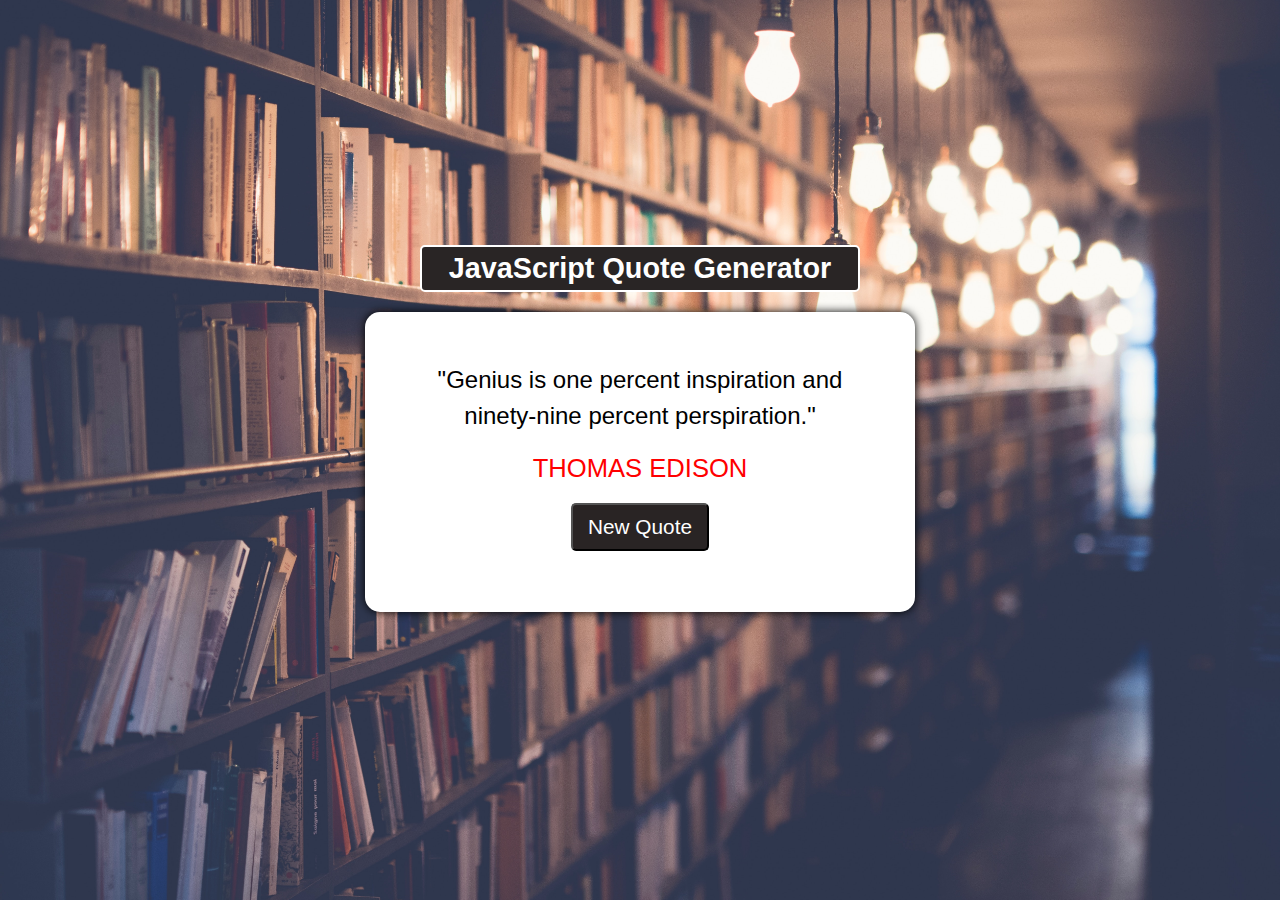
<file: P1_Quote_Generator/index.html>
<html lang="en">
<head>
    <meta charset="UTF-8">
    <meta http-equiv="X-UA-Compatible" content="IE=edge">
    <meta name="viewport" content="width=device-width, initial-scale=1.0">
    <!-- StyleSheet -->
    <link rel = "stylesheet" href="styles.css">
    <!--Google font links-->
    <link rel="preconnect" href="https://fonts.googleapis.com">
    <link rel="preconnect" href="https://fonts.gstatic.com" crossorigin>
    <link href="https://fonts.googleapis.com/css2?family=Roboto&display=swap" rel="stylesheet">
    <!-- Font Awesome Link-->
    <link rel="stylesheet" href="https://cdnjs.cloudflare.com/ajax/libs/font-awesome/6.4.0/css/all.min.css" integrity="sha512-iecdLmaskl7CVkqkXNQ/ZH/XLlvWZOJyj7Yy7tcenmpD1ypASozpmT/E0iPtmFIB46ZmdtAc9eNBvH0H/ZpiBw==" crossorigin="anonymous" referrerpolicy="no-referrer" />
    <title>DOM Manipulation Project1</title>
</head>
<body>
    <div class="container">
        <div class="header">
            <h2>JavaScript Quote Generator</h2>
        </div>
        <div class="main-content">
            <div class="text-area">
                <span class="quote">
                    "Genius is one percent inspiration and ninety-nine percent perspiration."
                </span>
            </div>
            <div class="person">
                Thomas Edison
            </div>
            <div class="button-area">
                <button id="new-quote">
                    New Quote
                </button>
            </div>
        </div>
    </div>
    <!-- SCRIPTS-->
    <script src="p1.js"></script>
</body>
</html>
</file>
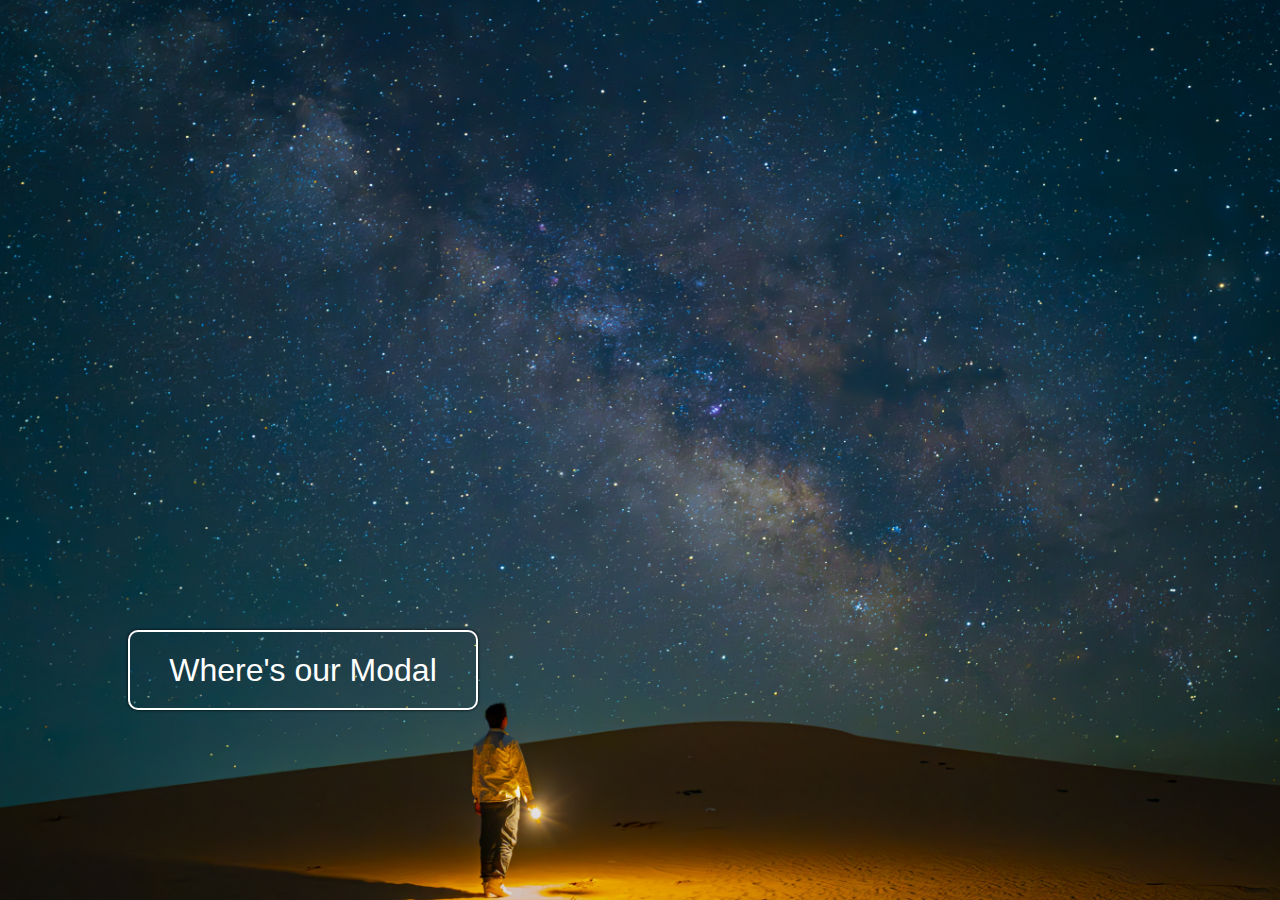
<file: P2_Modal_Box/index.html>
<html lang="en">
<head>
    <meta charset="UTF-8">
    <meta http-equiv="X-UA-Compatible" content="IE=edge">
    <meta name="viewport" content="width=device-width, initial-scale=1.0">
    <!-- StyleSheet -->
    <link rel = "stylesheet" href="styles.css">
    <!--Google font links-->
    <link rel="preconnect" href="https://fonts.googleapis.com">
    <link rel="preconnect" href="https://fonts.gstatic.com" crossorigin>
    <link href="https://fonts.googleapis.com/css2?family=Roboto&display=swap" rel="stylesheet">
    <!-- Font Awesome Link-->
    <link rel="stylesheet" href="https://cdnjs.cloudflare.com/ajax/libs/font-awesome/6.4.0/css/all.min.css" integrity="sha512-iecdLmaskl7CVkqkXNQ/ZH/XLlvWZOJyj7Yy7tcenmpD1ypASozpmT/E0iPtmFIB46ZmdtAc9eNBvH0H/ZpiBw==" crossorigin="anonymous" referrerpolicy="no-referrer" />
    <title>DOM Manipulation Project2</title>
</head>
<body>
    <!--Project 2 Modal Box-->
    <!--Modal Open button-->
    <button id="open-btn">
        <p>Where's our Modal</p>
    </button>

    <!-- Modal & Modal Background-->
    <div id="modal-container">
        <div id="modal">
            <p>Here I am!</p>
            <div id="close-btn">
                &times; <!--HTML entity to create x -->
            </div>
        </div>
    </div>
    <!-- SCRIPTS-->
    <script src="p2.js"></script>
</body>
</html>
</file>
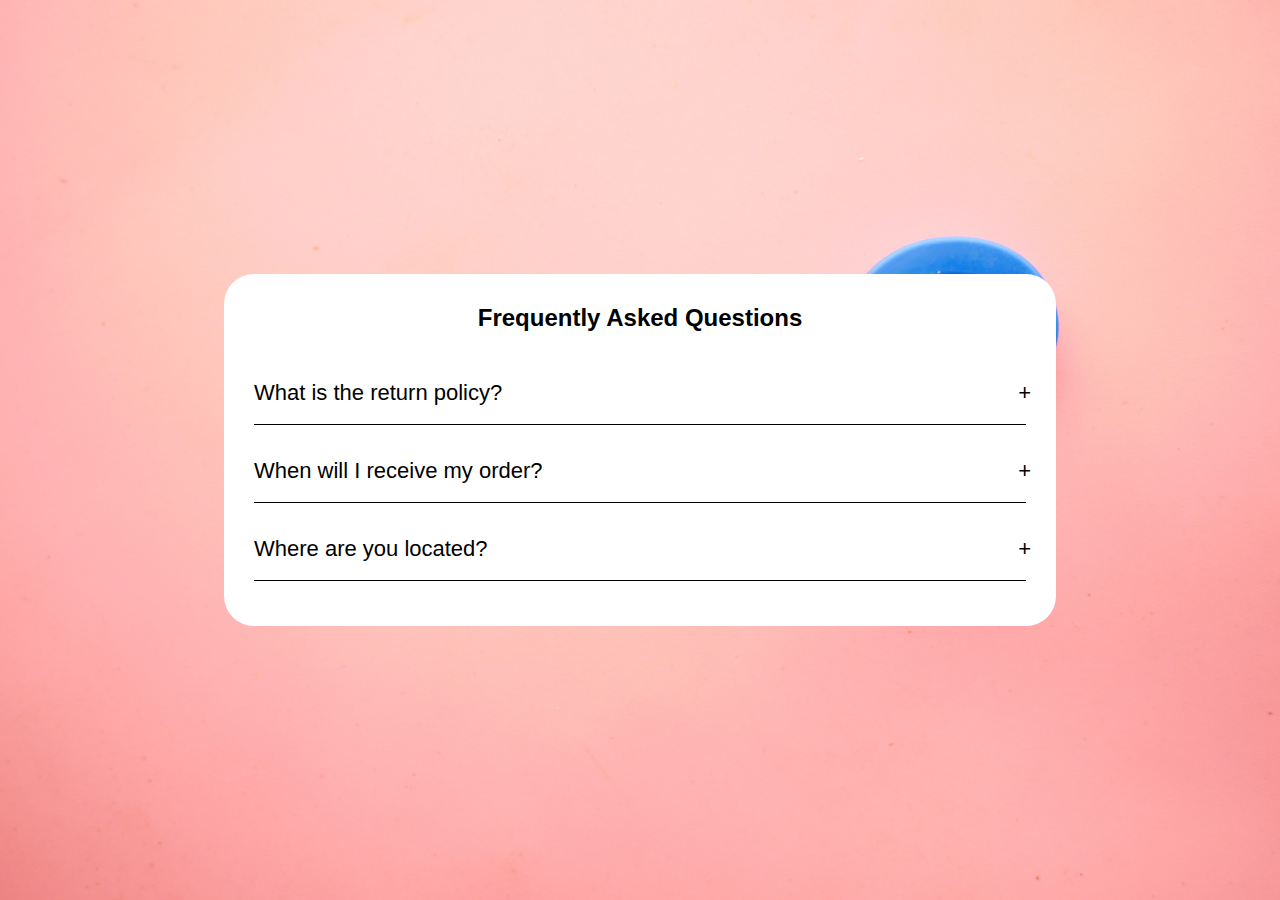
<file: P3_Accordion/index.html>
<html lang="en">
<head>
    <meta charset="UTF-8">
    <meta http-equiv="X-UA-Compatible" content="IE=edge">
    <meta name="viewport" content="width=device-width, initial-scale=1.0">
    <!-- StyleSheet -->
    <link rel = "stylesheet" href="styles.css">
    <!--Google font links-->
    <link rel="preconnect" href="https://fonts.googleapis.com">
    <link rel="preconnect" href="https://fonts.gstatic.com" crossorigin>
    <link href="https://fonts.googleapis.com/css2?family=Roboto&display=swap" rel="stylesheet">
    <!-- Font Awesome Link-->
    <link rel="stylesheet" href="https://cdnjs.cloudflare.com/ajax/libs/font-awesome/6.4.0/css/all.min.css" integrity="sha512-iecdLmaskl7CVkqkXNQ/ZH/XLlvWZOJyj7Yy7tcenmpD1ypASozpmT/E0iPtmFIB46ZmdtAc9eNBvH0H/ZpiBw==" crossorigin="anonymous" referrerpolicy="no-referrer" />
    <title>DOM Manipulation Project3</title>
</head>
<body>
    <!--Project 3 Accordion-->
    <div class="accordion">
        <h2 class="accordion-title">
            Frequently Asked Questions
        </h2>
        <div class="content-container">
            <div class="question">
                What is the return policy?
            </div>
            <div class="answer">
                Lorem ipsum dolor sit amet consectetur adipisicing elit. Iure eligendi possimus, eveniet laboriosam ad minus sunt temporibus neque aperiam dolorem nobis repellat atque laborum distinctio, odit reprehenderit corporis impedit libero.
            </div>
        </div>
        <div class="content-container">
            <div class="question">
                When will I receive my order?
            </div>
            <div class="answer">
                Lorem ipsum dolor sit amet consectetur adipisicing elit. Iure eligendi possimus, eveniet laboriosam ad minus sunt temporibus neque aperiam dolorem nobis repellat atque laborum distinctio, odit reprehenderit corporis impedit libero.
            </div>
        </div>
        <div class="content-container">
            <div class="question">
                Where are you located?
            </div>
            <div class="answer">
                Lorem ipsum dolor sit amet consectetur adipisicing elit. Iure eligendi possimus, eveniet laboriosam ad minus sunt temporibus neque aperiam dolorem nobis repellat atque laborum distinctio, odit reprehenderit corporis impedit libero.
            </div>
        </div>
    </div>
    
    <!-- SCRIPTS-->
    <script src="p3.js"></script>
</body>
</html>
</file>
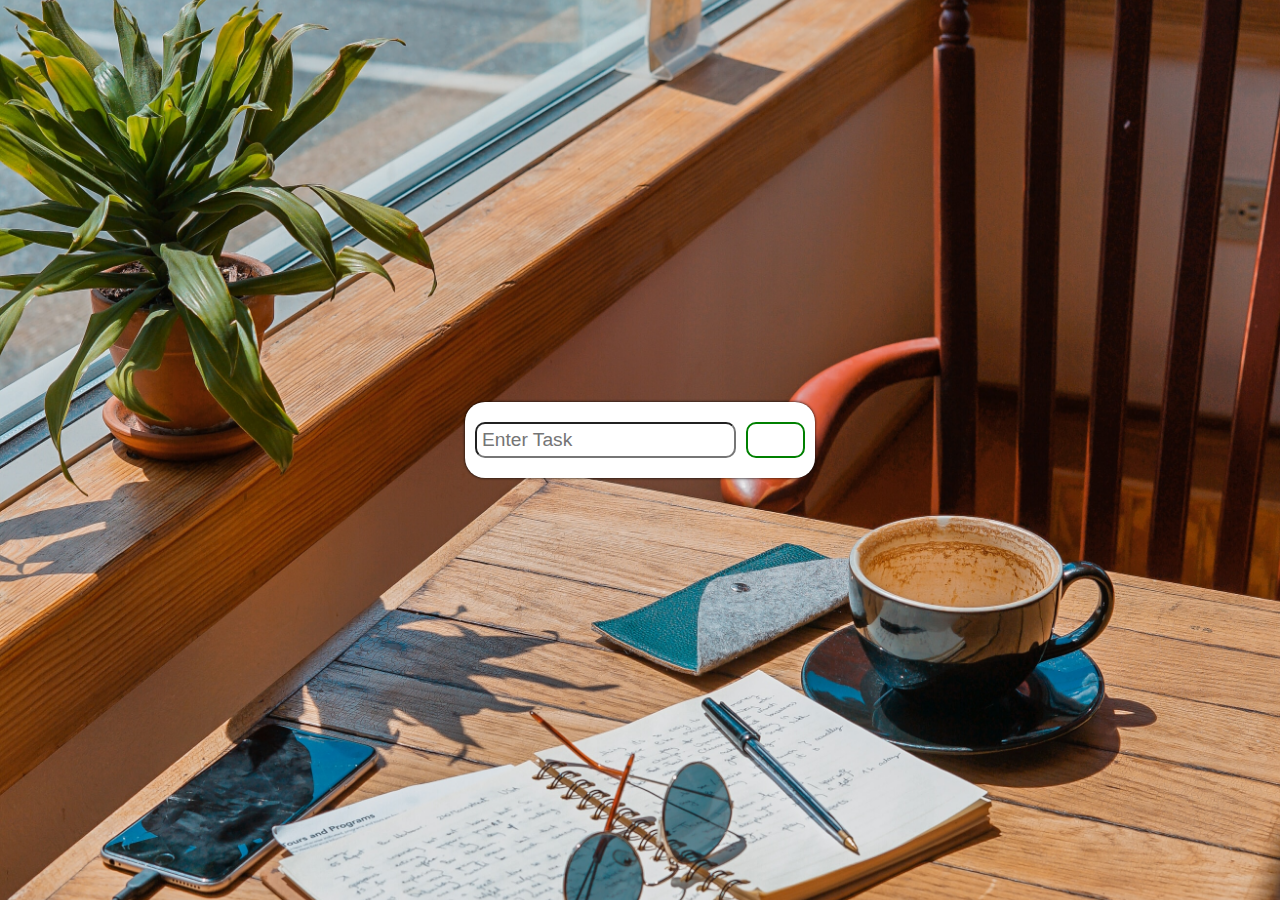
<file: P5_Todo_List/index.html>
<html lang="en">
<head>
    <meta charset="UTF-8">
    <meta http-equiv="X-UA-Compatible" content="IE=edge">
    <meta name="viewport" content="width=device-width, initial-scale=1.0">
    <!-- StyleSheet -->
    <link rel = "stylesheet" href="styles.css">
    <!--Google font links-->
    <link rel="preconnect" href="https://fonts.googleapis.com">
    <link rel="preconnect" href="https://fonts.gstatic.com" crossorigin>
    <link href="https://fonts.googleapis.com/css2?family=Roboto&display=swap" rel="stylesheet">
    <!-- Font Awesome Link-->
    <link rel="stylesheet" href="https://cdnjs.cloudflare.com/ajax/libs/font-awesome/6.4.0/css/all.min.css" integrity="sha512-iecdLmaskl7CVkqkXNQ/ZH/XLlvWZOJyj7Yy7tcenmpD1ypASozpmT/E0iPtmFIB46ZmdtAc9eNBvH0H/ZpiBw==" crossorigin="anonymous" referrerpolicy="no-referrer" />
    <title>DOM Manipulation Project5</title>
</head>
<body>
    <!--Project 5 Todo List-->
      <div class="container">
        <div id="add-task-container">
            <input type="text" placeholder="Enter Task"
            id="input-task">
            <button id="add-task">
                <i class="fa-solid fa-plus"></i>
            </button>
        </div>

        <div id="task-container">
            
        </div>
      </div>
    <!-- SCRIPTS-->
    <script src="p5.js"></script>
</body>
</html>
</file>
<file: P1_Quote_Generator/styles.css>
/* General Styles */
* {
    margin: 0;
    padding: 0;
    box-sizing: border-box;
    font-family: 'Lato', sans-serif;
}

body {
    display: flex;
    justify-content: center;
    align-items: center;
    height: 100vh;
    text-align: center;
    background: url(imgP1.jpg) no-repeat center center/ cover;
}

.container{
    width: 550px;
    height: 450px;
}

.header{
    font-size: 1.2rem;
    border: solid 2px #fff;
    color: #fff;
    background-color: rgb(41, 37, 37);
    padding: 5px;
    width: 80%;
    margin: 20px auto;
    border-radius: 5px;
    
}

.main-content {
    width: 100%;
    height: 300px;
    background-color: #fff;
    border-radius: 15px;
    padding: 50px 40px;
    box-shadow: 0 0 10px;
}

.main-content .text-area {
    font-size: 1.5rem;
    line-height: 1.5;
}

.main-content .person {
    font-size: 1.6rem;
    color: red;
    text-transform: uppercase;
    margin-top: 20px;
}

.button-area button {
    background-color: rgb(41, 36, 36);
    color: #fff;
    font-size: 1.3rem;
    padding: 10px 15px;
    margin-top: 20px;
    border-radius: 5px;
}

.button-area button:active {
    background-color: lightblue;
}
</file>
<file: P2_Modal_Box/styles.css>
/* Modal Styling */
* {
    margin: 0;
    padding: 0;
    box-sizing: border-box;
    font-family: 'Lato', sans-serif;
}
body{
    background: url(imgP2.jpg) no-repeat center center/ cover;
    height: 100vh;
    position: relative;
}

#open-btn{
    position: absolute;
    top: 70%;
    left: 10%;
    width: 350px;
    height: 80px;
    font-size: 2rem;
    background: transparent;
    color: #fff;
    border: solid 2px #fff;
    border-radius: 10px;
    padding: 5px;
    box-shadow: 0 0 3px black;
    transition: .5s;
}

#open-btn:hover{
    background-color: #fff;
    color: black;
}

#modal {
    background-color: #fff;
    position: absolute;
    top: 50%;
    left: 50%;
    transform: translate(-50%, -50%);
    width: 200px;
    height: 100px;
    padding: 10px 20px;
    border-radius: 5px;
    font-size: 1.5rem;
    display: flex;
    justify-content: space-between;
    align-items: center;

    animation-name: animatemodal;
    animation-duration: .4s;
}

#close-btn{
    font-size: 3rem;
}

#close-btn:hover{
    cursor: pointer;
    /* font-size: 3rem; */
    color: red;
}

#modal-container {
    display: none;
    position: fixed;
    top: 0;
    left: 0;
    width: 100%;
    height: 100%;
    z-index: 1;
    background-color: rgba(0, 0, 0, .2);
}

/* Modal Animation section   */

 @keyframes animatemodal {
    from{
        top: -300px;
        opacity: 0;
    }
    to{
        top: 50%;
        opacity: 1;
    }
}
</file>
<file: P3_Accordion/styles.css>
* {
    margin: 0;
    padding: 0;
    box-sizing: border-box;
    font-family: 'Lato', sans-serif;
}


body{
    background: url(imgP3.jpg) no-repeat center center/cover;
    height: 100vh;
    display: flex;
    justify-content: center;
    align-items: center;
}

.accordion{
    width: 65%;
    background-color: #fff;
    padding: 30px;
    border-radius: 30px;
}

.accordion .accordion-title{
    margin-bottom: 30px;
    text-align: center;
}

.accordion .content-container .question{
    padding: 18px 0px;
    font-size: 22px;
    cursor: pointer;
    border-bottom: 1px solid #000;

    position: relative;
}

.accordion .content-container .question::after{
    content: '+';

    position: absolute;
    right: -5px;
}

.accordion .content-container .answer{
    padding-top: 15px;
    font-size: 22px;
    line-height: 1.5;
    width:100%;

    height: 0px;
    overflow: hidden;
    transition: .5s;
}

/* JavaScript Styling Link  */

.accordion .content-container.active .answer {
    height: 150px;
}

.accordion .content-container.active .question {
    font-size: 18px;
    transition: 0.5s;
}

.accordion .content-container.active .question::after{
    content: '-';
    font-size: 30px;
    transition: .5s;
}
</file>
<file: P5_Todo_List/styles.css>
* {
    margin: 0;
    padding: 0;
    box-sizing: border-box;
    font-family: 'Lato', sans-serif;
}

body{
    height: 100vh;
    background: url(imgP5.jpg) no-repeat center center/cover;

    display: flex;
    justify-content: center;
    align-items: center;
}

#add-task-container{
    width: 350px;
    padding: 20px 10px;
    background: #fff;
    border-radius: 20px;
    box-shadow: 0 0 3px;
    margin-bottom: 20px;
    display: flex;
}

input {
    flex: 5;
    margin-right: 10px;
    border-radius: 10px;
    font-size: 1.2rem;
    padding: 5px;
}

#add-task{
    flex: 1;
    transition: .3s;

    font-size: 1.2rem;
    padding: 5px;
    background-color: #fff;
    color: green;

    border: green solid 2px;
    border-radius: 10px;
}

#add-task:hover{
    background-color: green;
    color: #fff;
}

/* Styling for tasks which are added to the To do list  */

.task {
    width: 100%;
    background-color: #fff;
    border-radius: 10px;
    box-shadow: 0 0 3px;
    padding: 5px;

    margin-bottom: 5px;

    display: flex;
    justify-content: space-between;
}

.task li {
    list-style: none;
    flex: 4;
    padding: 5px;
    font-size: 1.3rem;
    margin: 10px;

}

.task button{
    flex: 1;
    border-radius: 10px;
    background-color: #fff;
    cursor: pointer;
}

.task .checkTask {
    color: orange;
    margin-right: 5px;
    border: solid 2px orange;
    font-size: 1.5rem;
}

.task .checkTask:hover{
    background-color: orange;
    color: #fff;
}

.task .deleteTask {
    color: red;
    border: solid 2px red;
    font-size: 1.3rem;
}

.task .deleteTask:hover{
    background-color: red;
    color: #fff;
}
</file>
